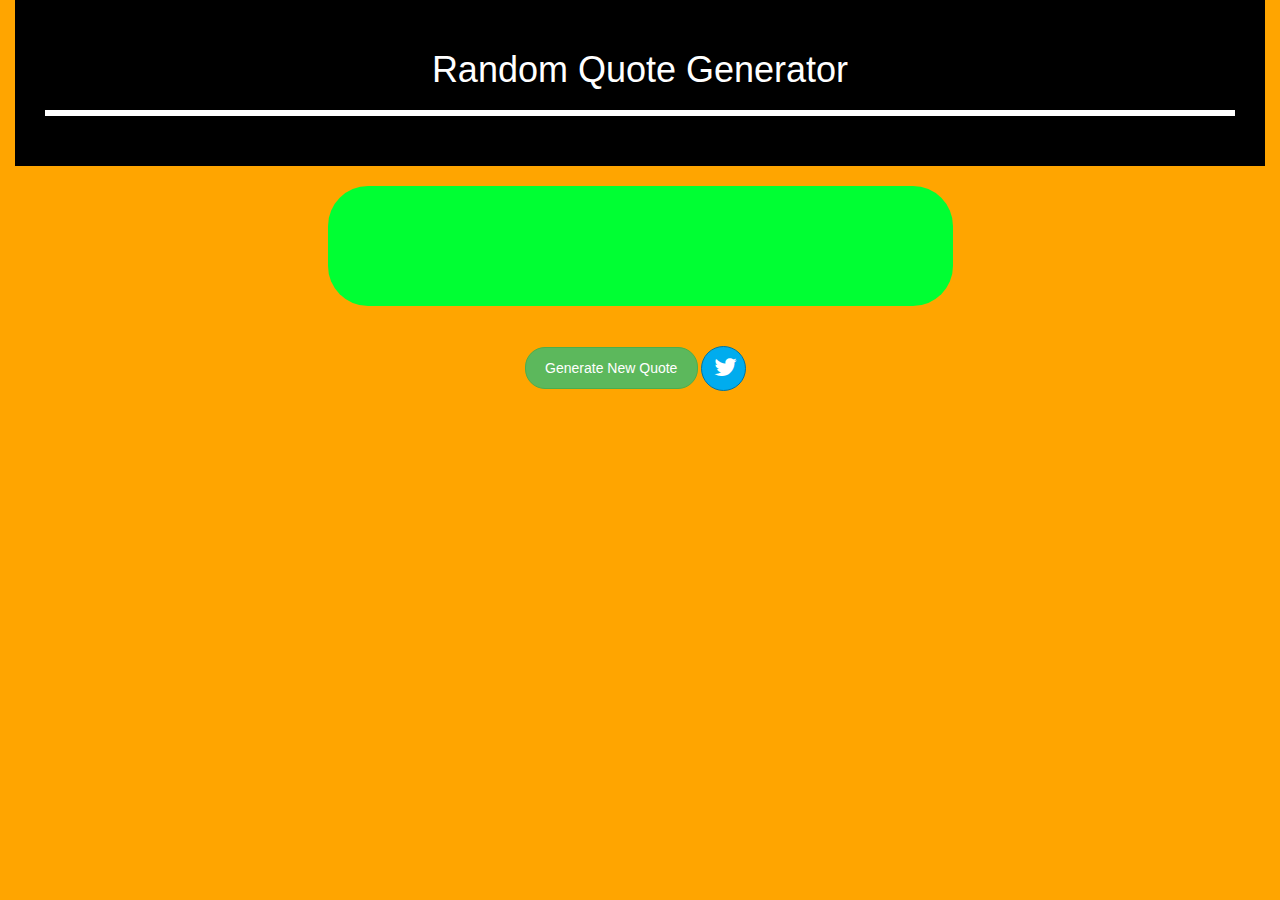
<file: JS-Quotes/index.html>
<!DOCTYPE html>
<html>
<head>
	<!-- <meta name="viewport" content="width=device-width, initial-scale=1"> -->
	<meta charset="utf-8">
	<title>Quoty</title>
	<link rel="stylesheet" href="https://maxcdn.bootstrapcdn.com/bootstrap/3.3.7/css/bootstrap.min.css">
	<script type="text/javascript" src="https://ajax.googleapis.com/ajax/libs/jquery/3.2.1/jquery.min.js"></script>
	<script src="https://maxcdn.bootstrapcdn.com/bootstrap/3.3.7/js/bootstrap.min.js"></script>
	<link rel="stylesheet" type="text/css" href="style.css">
	<link rel="stylesheet" href="https://cdnjs.cloudflare.com/ajax/libs/font-awesome/4.7.0/css/font-awesome.min.css">
</head>
<body>
	<div class="container-fluid">
		<div class="heading">
			<h1>Random Quote Generator</h1>
			<hr>
		</div>
		<br line-height=3>
		<div class="row fullquote">
			<div class="quotes">
			<p class="quotetext"></p>
		</div>
			<p class="quoteauthor"></p>
		</div>
		<div class="buttons">
			<button class="newquote btn btn-success">Generate New Quote</button>
			<button class="btn btn-twitter"><i class="fa fa-twitter twitter" aria-hidden="true" style="font-size: 25px;"></i></button>
		</div>
	</div>
	<div class="footer">
	</div>
	<script type="text/javascript" src="script.js"></script>
</body>
</html>
</file>
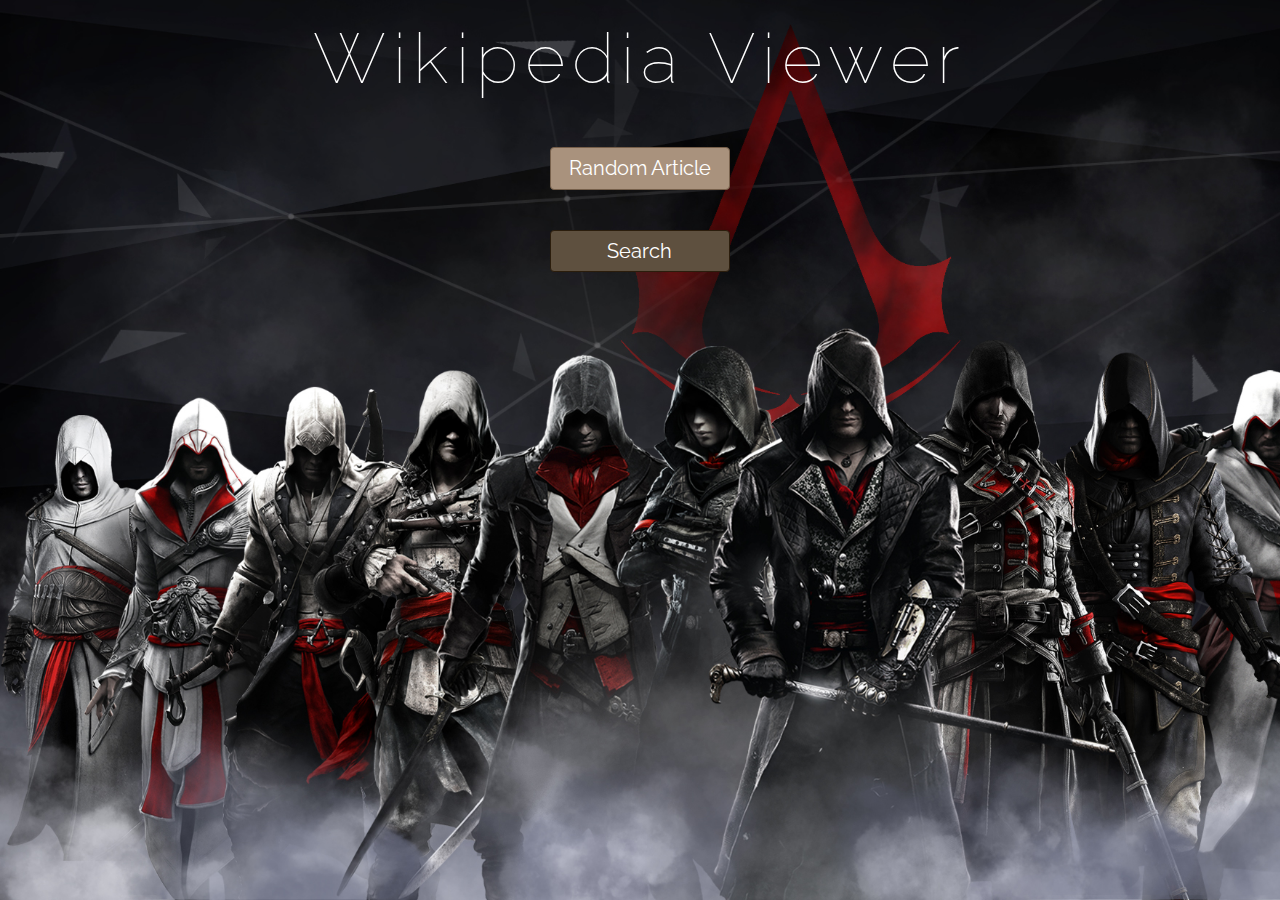
<file: WikiWidget/index.html>
<!-- just learn't that all tags are not mandatory, and we can skip many of them -->
<head>
  <link rel="stylesheet" type="text/css" href="https://maxcdn.bootstrapcdn.com/bootstrap/3.3.6/css/bootstrap.min.css">
  <link rel="stylesheet" type="text/css" href="https://maxcdn.bootstrapcdn.com/font-awesome/4.4.0/css/font-awesome.min.css">
  <link rel="stylesheet" type="text/css" href="style.css">
  <script src="https://ajax.googleapis.com/ajax/libs/jquery/2.2.4/jquery.min.js"></script>
  <script src="http://maxcdn.bootstrapcdn.com/bootstrap/3.3.6/js/bootstrap.min.js"></script>
  <script src="script.js"></script>
</head>
<header>
</header>
<body>
  <div class="container-fluid">
    <div class="row">
      <div class="text-center"><h1>Wikipedia Viewer</h1></div>
      <div class="wrapper col-xs-10 col-xs-offset-1">
        <div class="random">
          <div class="content"></div>
          <a href="https://en.wikipedia.org/wiki/Special:Random">
            <button id="random" class="btn center-block">Random Article</button>
          </a>
        </div>
        <div class="search">
          <a href="#"><button id="search" class="btn center-block">Search</button></a>
          <div class="search-container hidden">
            <span class="col-xs-10 col-xs-offset-1 form-group">
                <input id="searchbox" class="searchbox form-control" type="text" name="query" placeholder="Search Wikipedia">
            </span>
            <span class="col-xs-1"><i id="submit" class="fa fa-chevron-right" aria-hidden="true"></i></span>
          </div>
          <table class="search-results table table-striped table-hover hidden table-responsive">
            <tbody>
            </tbody>
          </table>
        </div>
      </div><!--.wrapper-->
    </div> <!-- .row -->
  </div><!-- .container-fluid -->
</body>
<footer>
</footer>
</file>
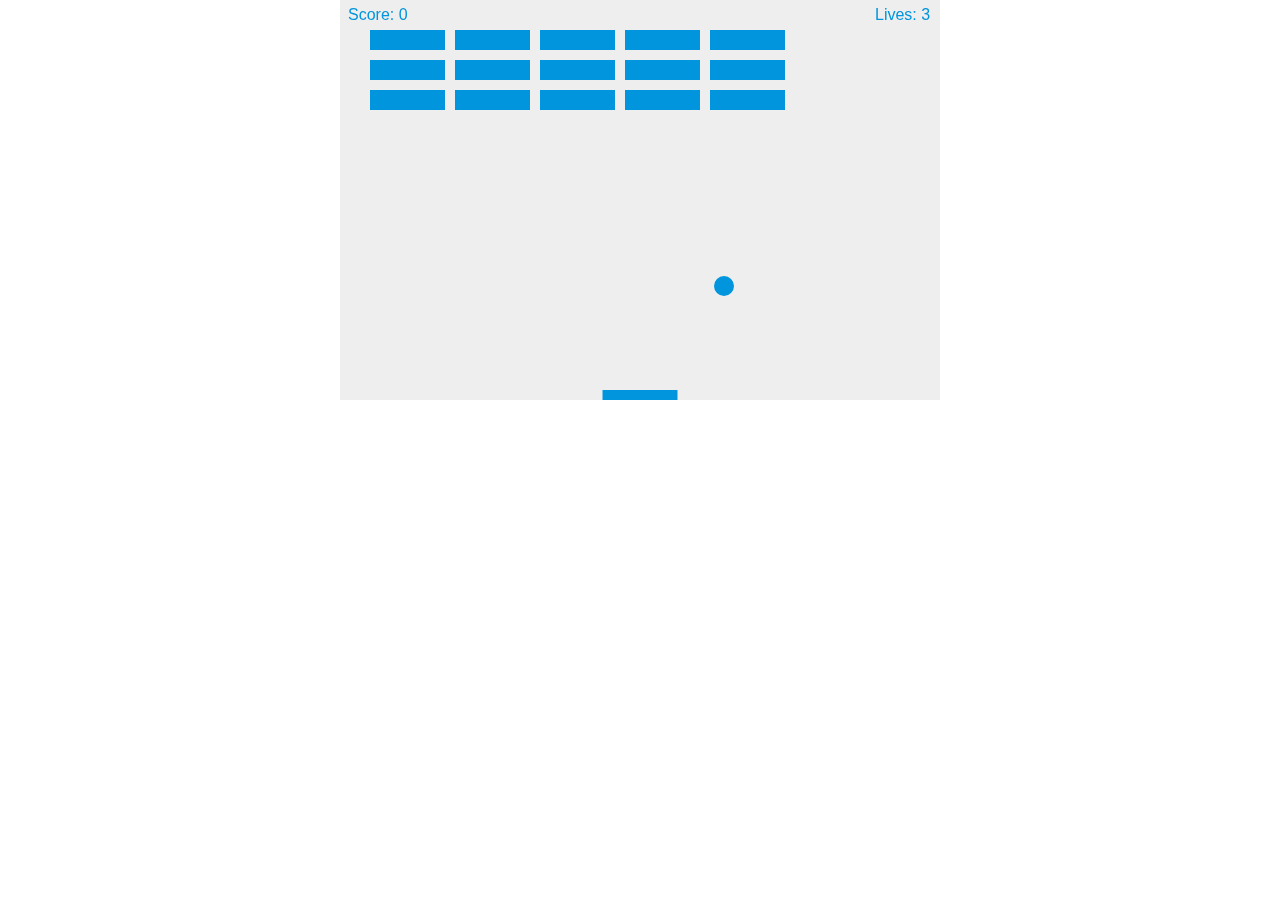
<file: BlockDestroyer.html>
<!DOCTYPE html>
<!--Setting up all the basic HTML-->
<html>
<head>
  <meta charset="utf-8"/>
  <title> JavaScript Game </title>
  <style>
  *{padding: 0; margin: 0;}
  canvas {background: #eee; display: block; margin: 0 auto;}
  </style>
</head>

<body>
  <canvas id = "myCanvas" width = "600" height = "400"></canvas>
  <!--JavaScript is written from below here-->
  <script>
  var canvas = document.getElementById("myCanvas");
  var ctx = canvas.getContext("2d");
  var ballRadius = 10;
  var x = canvas.width/2;
  var y = canvas.height-30;
  var dx = 2;
  var dy = -2;
  var paddleHeight = 10;
  var paddleWidth = 75;
  var paddleX = (canvas.width-paddleWidth)/2;
  var rightPressed = false;
  var leftPressed = false;
  var brickRowCount = 5;
  var brickColumnCount = 3;
  var brickWidth = 75;
  var brickHeight = 20;
  var brickPadding = 10;
  var brickOffsetTop = 30;
  var brickOffsetLeft = 30;
  var score = 0;
  var lives = 3;

  var bricks = [];
  for(c=0; c<brickColumnCount; c++) {
      bricks[c] = [];
      for(r=0; r<brickRowCount; r++) {
          bricks[c][r] = { x: 0, y: 0, status: 1 };
      }
  }

  document.addEventListener("keydown", keyDownHandler, false);
  document.addEventListener("keyup", keyUpHandler, false);
  document.addEventListener("mousemove", mouseMoveHandler, false);

  function keyDownHandler(e) {
      if(e.keyCode == 39) {
          rightPressed = true;
      }
      else if(e.keyCode == 37) {
          leftPressed = true;
      }
  }
  function keyUpHandler(e) {
      if(e.keyCode == 39) {
          rightPressed = false;
      }
      else if(e.keyCode == 37) {
          leftPressed = false;
      }
  }
  function mouseMoveHandler(e) {
      var relativeX = e.clientX - canvas.offsetLeft;
      if(relativeX > 0 && relativeX < canvas.width) {
          paddleX = relativeX - paddleWidth/2;
      }
  }
  function collisionDetection() {
      for(c=0; c<brickColumnCount; c++) {
          for(r=0; r<brickRowCount; r++) {
              var b = bricks[c][r];
              if(b.status == 1) {
                  if(x > b.x && x < b.x+brickWidth && y > b.y && y < b.y+brickHeight) {
                      dy = -dy;
                      b.status = 0;
                      score++;
                      if(score == brickRowCount*brickColumnCount) {
                          alert("YOU WIN, CONGRATS!");
                          document.location.reload();
                      }
                  }
              }
          }
      }
  }

  function drawBall() {
      ctx.beginPath();
      ctx.arc(x, y, ballRadius, 0, Math.PI*2);
      ctx.fillStyle = "#0095DD";
      ctx.fill();
      ctx.closePath();
  }
  function drawPaddle() {
      ctx.beginPath();
      ctx.rect(paddleX, canvas.height-paddleHeight, paddleWidth, paddleHeight);
      ctx.fillStyle = "#0095DD";
      ctx.fill();
      ctx.closePath();
  }
  function drawBricks() {
      for(c=0; c<brickColumnCount; c++) {
          for(r=0; r<brickRowCount; r++) {
              if(bricks[c][r].status == 1) {
                  var brickX = (r*(brickWidth+brickPadding))+brickOffsetLeft;
                  var brickY = (c*(brickHeight+brickPadding))+brickOffsetTop;
                  bricks[c][r].x = brickX;
                  bricks[c][r].y = brickY;
                  ctx.beginPath();
                  ctx.rect(brickX, brickY, brickWidth, brickHeight);
                  ctx.fillStyle = "#0095DD";
                  ctx.fill();
                  ctx.closePath();
              }
          }
      }
  }
  function drawScore() {
      ctx.font = "16px Arial";
      ctx.fillStyle = "#0095DD";
      ctx.fillText("Score: "+score, 8, 20);
  }
  function drawLives() {
      ctx.font = "16px Arial";
      ctx.fillStyle = "#0095DD";
      ctx.fillText("Lives: "+lives, canvas.width-65, 20);
  }

  function draw() {
      ctx.clearRect(0, 0, canvas.width, canvas.height);
      drawBricks();
      drawBall();
      drawPaddle();
      drawScore();
      drawLives();
      collisionDetection();

      if(x + dx > canvas.width-ballRadius || x + dx < ballRadius) {
          dx = -dx;
      }
      if(y + dy < ballRadius) {
          dy = -dy;
      }
      else if(y + dy > canvas.height-ballRadius) {
          if(x > paddleX && x < paddleX + paddleWidth) {
              dy = -dy;
          }
          else {
              lives--;
              if(!lives) {
                  alert("GAME OVER");
                  document.location.reload();
              }
              else {
                  x = canvas.width/2;
                  y = canvas.height-30;
                  dx = 3;
                  dy = -3;
                  paddleX = (canvas.width-paddleWidth)/2;
              }
          }
      }

      if(rightPressed && paddleX < canvas.width-paddleWidth) {
          paddleX += 7;
      }
      else if(leftPressed && paddleX > 0) {
          paddleX -= 7;
      }

      x += dx;
      y += dy;
      requestAnimationFrame(draw);
  }

  draw();
  </script>
</body>
</html>
</file>
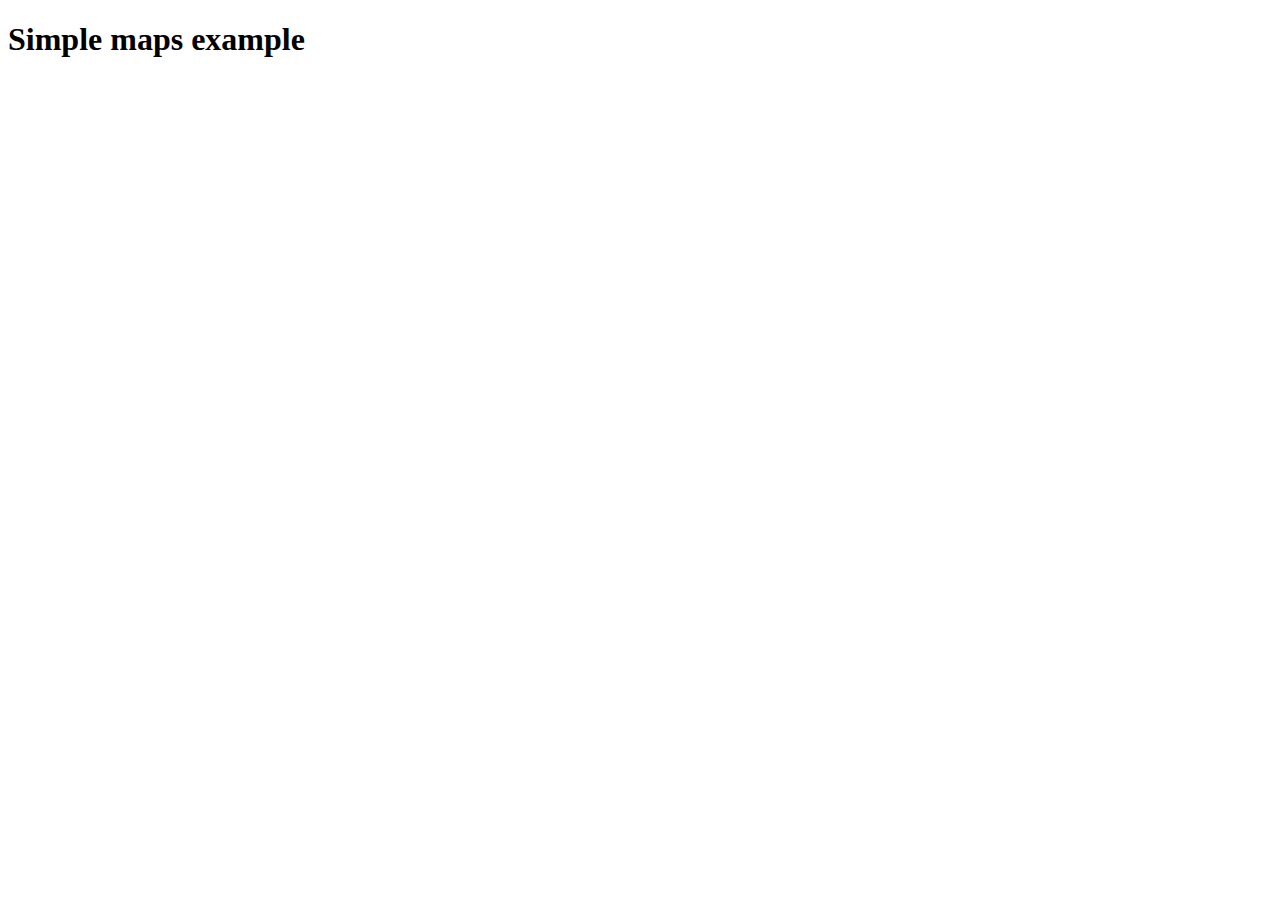
<file: LearnAPIs.html>
<!DOCTYPE html>
<html>
  <head>
    <meta charset="utf-8">
    <title>Google Maps example</title>

    <script type="text/javascript" src="https://maps.google.com/maps/api/js?key=AIzaSyDDuGt0E5IEGkcE6ZfrKfUtE9Ko_de66pA"></script>
    <script>
    if("geolocation" in navigator) {
      navigator.geolocation.getCurrentPosition(function(position) {
        var latlng = new google.maps.LatLng(position.coords.latitude,position.coords.longitude);
        var myOptions = {
          zoom: 8,
          center: latlng,
          mapTypeId: google.maps.MapTypeId.TERRAIN,
          disableDefaultUI: true
        }
        var map = new google.maps.Map(document.getElementById("map_canvas"), myOptions);
      });
    } else {
      var para = document.createElement('p');
      para.textContent = 'Argh, no geolocation!';
      document.body.appendChild(para);
    }
    </script>
    <style>
      #map_canvas {
        width: 600px;
        height: 600px;
      }
    </style>
  </head>
  <body>
    <h1>Simple maps example</h1>

    <div id="map_canvas"></div>





  </body>
</html>
</file>
<file: JS-Quotes/style.css>
body{
	background-color: orange;
	width: 100vw;
	height: 100vh; 
	overflow-x:hidden;
	margin: 0px;
}

.heading{
	text-align: center;
	background-color: black;
	padding: 30px;
	margin: 0px;
	color:white;
	width: 100%;
}

.fullquote{
	background-color: #0f3;
	width: 50%;
	margin-left: 25%;
	border-radius: 40px;
}

.quotes{
	padding: 50px;
}

.newquote{
	padding: 10px;
	border-radius: 20px;
	width:75%;
}

hr
{
    border: 3px solid white;
}

.buttons{
	margin:auto;
	margin-top: 40px;
	width:230px;
	height:50px;
}

.btn-twitter {
	  background: #00ACEE;
	  border-radius: 50%;
	  color: #fff;
	  border-width: 1px;
	  border-style: solid;
	  border-color: #0075a2;
	  width:45px;
	  height: 45px;
}
.btn-twitter:link, .btn-twitter:visited {
	  color: #fff; 
}
.btn-twitter:active, .btn-twitter:hover {
	  background: #0075a2;
	  color: #fff; 
}

.twitter{
	font-size: 800px;
}

.quotetext{
	margin-left: auto;
	text-align: center;
}

.quoteauthor{
	text-align: right;
	margin-right: 10px;
}
</file>
<file: WikiWidget/style.css>
@import 'https://fonts.googleapis.com/css?family=Raleway:200,400,800';
html {
    color: #0A0908;
}

body {
    font-family: 'Raleway', serif;
    font-size: 3rem;
    background: black;
    font-weight: 150;
    overflow: hidden;
  	background-size: cover;
  	background-position: center center;
    background: url('assassins.jpg') no-repeat fixed;
    -webkit-background-size: cover;
    -moz-background-size: cover;
    -o-background-size: cover;
}


h1 {
    font-family: 'Raleway', serif;
    font-size: 7rem;
    font-weight: 100;
    letter-spacing: 0.1em;
    color: white;
}
a .btn {
    color: white;
}
a:hover {
    text-decoration: none;
    color: #F2F4F3;
}
table a{
    color: #49111C;
    font-weight: bold;
    font-size:2.2rem;
}
td {
    min-width: 20rem;
    font-size: 2rem;
}
.btn {
    width: 18rem;
    margin-top: 4rem;
    font-size: 2rem;
}
.btn:focus {
    outline: none;
}
#random:hover,
#search:hover {
    background-color: #49111C;
    color: #F2F4F3;
}
#random {
    background-color: #A9927D;
    border-color: #765F4A;
}
#search {
    background-color: #5E503F;
    border-color: #2B1D0C;
}
.no-results {
    font-size: 4rem;
    margin-top: 4rem;
}
.form-control {
    font-size:2rem;

}
.search-container {
    margin-top: 4rem;
}
.fa-chevron-right {
    font-size: 28px;
    padding: 4px 0;
    color:white;
}
.fa-chevron-right:hover {
    cursor: pointer;
    color: black;
}
.table-striped>tbody>tr {
    background-color: #F2F4F3;
}
.table-striped>tbody>tr:nth-of-type(odd) {
    background-color: #D9DBDA;
}
.table-hover>tbody>tr:hover {
    background-color: #A9927D;
}


@media (min-width:280px) {
    td {
        min-width: 10rem;
}
@media (min-width:720px){
    td {
        min-width: 20rem;
    }
}
</file>
